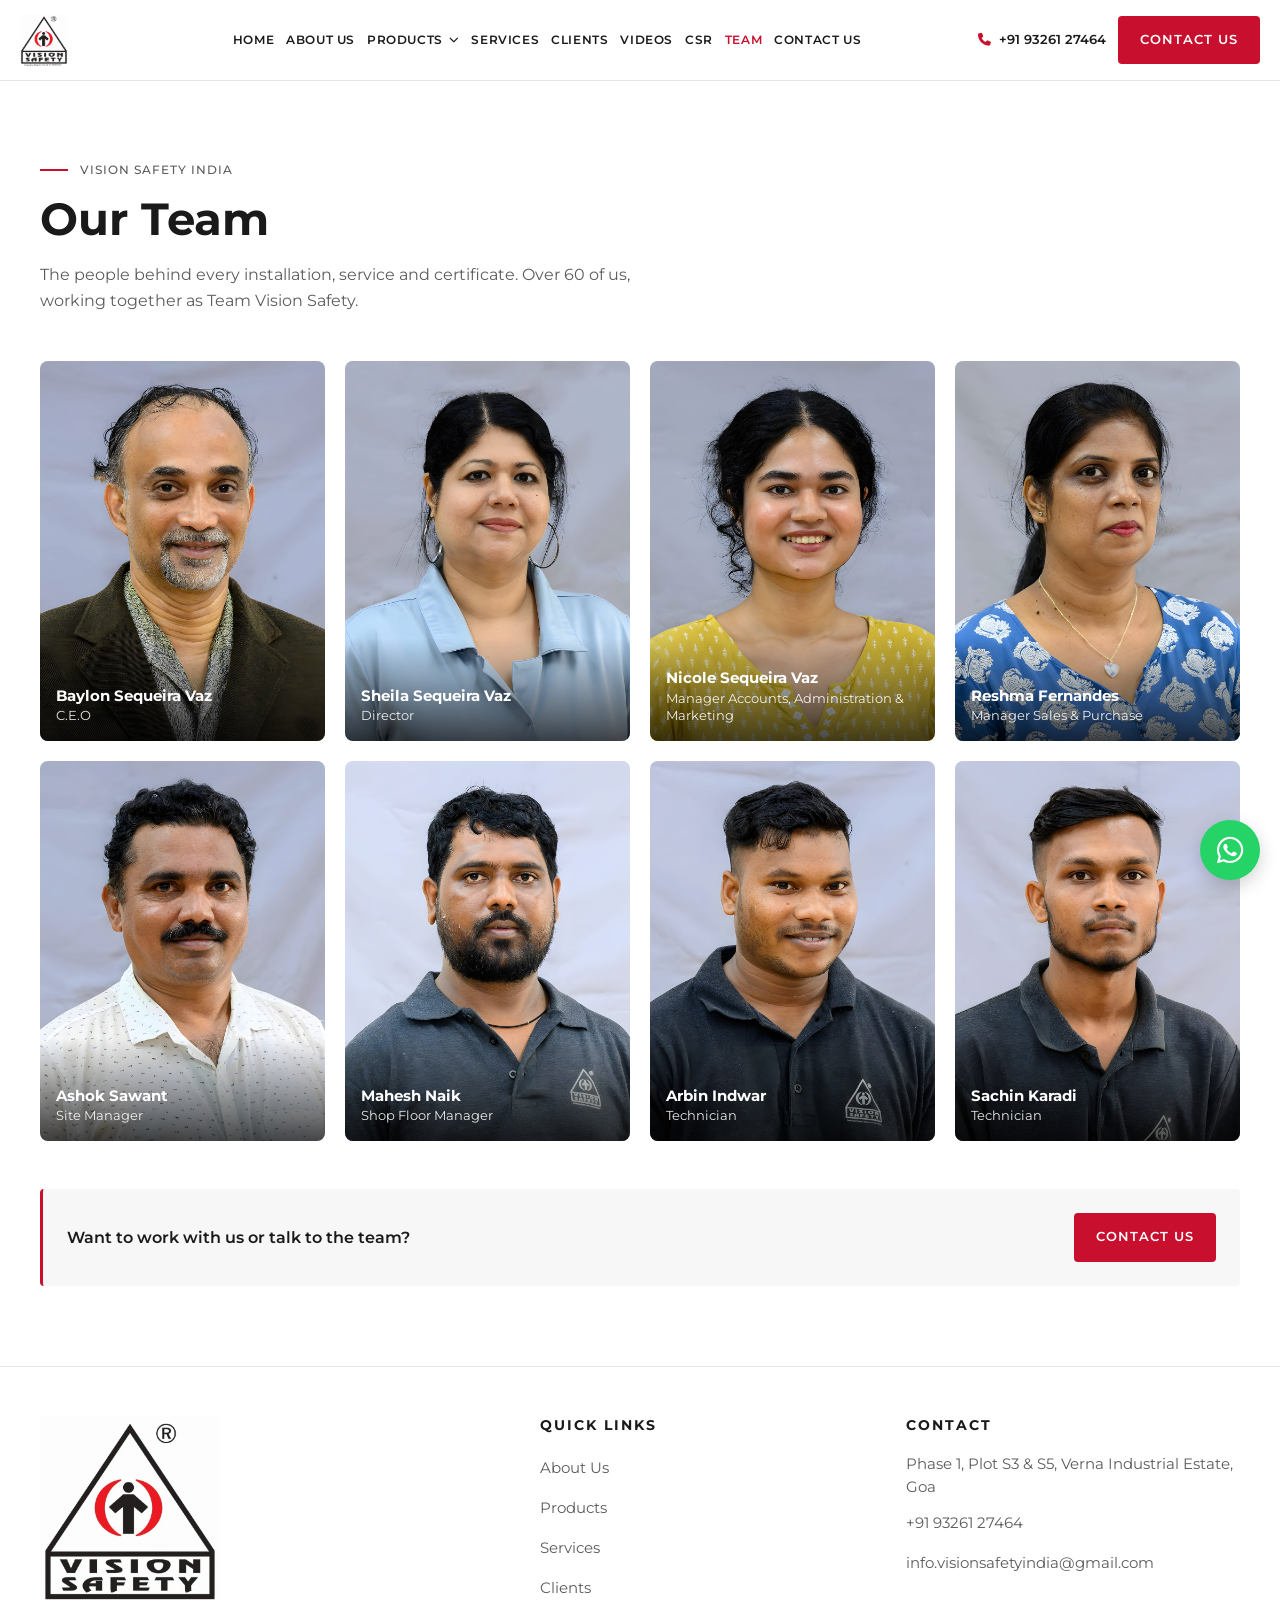
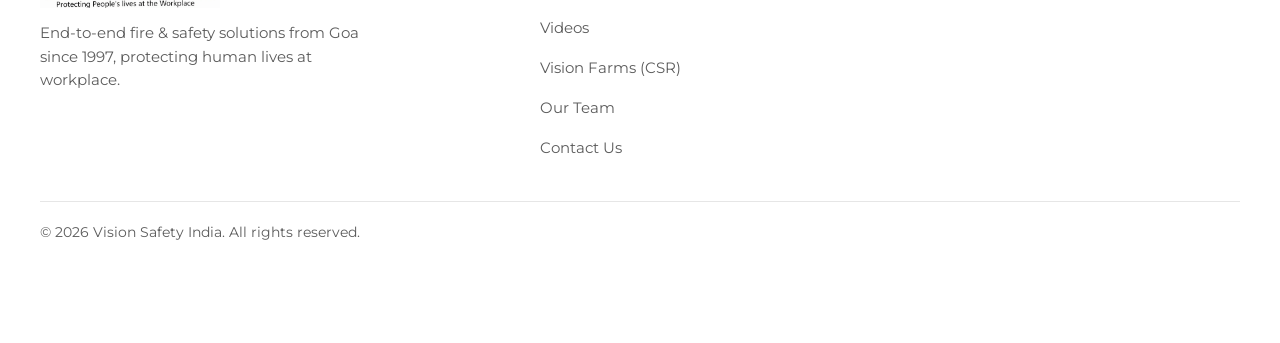
<file: team.html>
<!DOCTYPE html>
<html lang="en">
<head>
  <meta charset="utf-8">
  <meta name="viewport" content="width=device-width, initial-scale=1">
  <title>Our Team | Vision Safety India</title>
  <meta name="description" content="Meet the team behind Vision Safety India, fire and safety solutions from Verna Industrial Estate, Goa.">
  <link rel="icon" href="assets/img/logo.png">

  <link rel="preconnect" href="https://fonts.googleapis.com">
  <link rel="preconnect" href="https://fonts.gstatic.com" crossorigin>
  <link href="https://fonts.googleapis.com/css2?family=Montserrat:wght@300;400;500;600;700;800&display=swap" rel="stylesheet">
  <link rel="stylesheet" href="https://cdnjs.cloudflare.com/ajax/libs/font-awesome/6.5.2/css/all.min.css" referrerpolicy="no-referrer">
  <link rel="stylesheet" href="css/styles.css">
</head>
<body class="subpage">

  <!-- HEADER -->
  <header class="site-header" id="siteHeader">
    <div class="header-inner">
      <a href="index.html" class="logo" aria-label="Vision Safety India home">
        <img src="assets/img/logo.png" alt="Vision Safety India logo">
      </a>

      <nav class="main-nav" aria-label="Main">
        <ul>
          <li><a href="index.html">Home</a></li>
          <li><a href="index.html#about">About Us</a></li>
          <li class="has-dropdown">
            <button type="button" class="nav-drop-toggle" aria-expanded="false" aria-haspopup="true">
              Products <i class="fa-solid fa-chevron-down" aria-hidden="true"></i>
            </button>
            <ul class="dropdown" data-category-list></ul>
          </li>
          <li><a href="index.html#services">Services</a></li>
          <li><a href="index.html#clients">Clients</a></li>
          <li><a href="index.html#videos">Videos</a></li>
          <li><a href="index.html#csr">CSR</a></li>
          <li><a href="team.html" aria-current="page">Team</a></li>
          <li><a href="index.html#contact">Contact Us</a></li>
        </ul>
      </nav>

      <div class="header-actions">
        <a href="tel:+919326127464" class="header-phone"><i class="fa-solid fa-phone" aria-hidden="true"></i> +91 93261 27464</a>
        <a href="index.html#contact" class="btn header-cta">Contact Us</a>
        <button type="button" class="menu-toggle" id="menuOpen" aria-label="Open menu" aria-controls="mobileMenu" aria-expanded="false">
          <i class="fa-solid fa-bars" aria-hidden="true"></i>
        </button>
      </div>
    </div>
  </header>

  <!-- PHONE MENU -->
  <div class="mobile-menu" id="mobileMenu" role="dialog" aria-modal="true" aria-label="Menu" hidden>
    <div class="mobile-menu-top">
      <a href="index.html" class="logo"><img src="assets/img/logo.png" alt="Vision Safety India logo"></a>
      <button type="button" class="menu-close" id="menuClose" aria-label="Close menu"><i class="fa-solid fa-xmark" aria-hidden="true"></i></button>
    </div>
    <nav class="mobile-menu-body" aria-label="Mobile">
      <ul>
        <li><a href="index.html">Home</a></li>
        <li><a href="index.html#about">About Us</a></li>
        <li>
          <a href="index.html#products">Products</a>
          <ul class="mobile-sub" data-category-list></ul>
        </li>
        <li><a href="index.html#services">Services</a></li>
        <li><a href="index.html#clients">Clients</a></li>
        <li><a href="index.html#videos">Videos</a></li>
        <li><a href="index.html#csr">CSR</a></li>
        <li><a href="team.html" aria-current="page">Team</a></li>
        <li><a href="index.html#contact">Contact Us</a></li>
      </ul>
      <a href="tel:+919326127464" class="mobile-phone"><i class="fa-solid fa-phone" aria-hidden="true"></i> +91 93261 27464</a>
    </nav>
  </div>

  <main>
    <section class="page-hero">
      <div class="container">
        <p class="kicker">Vision Safety India</p>
        <h1 class="heading-left">Our Team</h1>
        <p class="page-hero-lead">The people behind every installation, service and certificate. Over 60 of us, working together as Team Vision Safety.</p>
      </div>
    </section>

    <section class="section" id="team">
      <div class="container">
        <ul class="team-grid">
          <li class="member"><img src="assets/img/team/baylon.jpg" alt="Baylon Sequeira Vaz"><div class="member-info"><h3>Baylon Sequeira Vaz</h3><p>C.E.O</p></div></li>
          <li class="member"><img src="assets/img/team/sheila.jpg" alt="Sheila Sequeira Vaz"><div class="member-info"><h3>Sheila Sequeira Vaz</h3><p>Director</p></div></li>
          <li class="member"><img src="assets/img/team/nicole.jpg" alt="Nicole Sequeira Vaz"><div class="member-info"><h3>Nicole Sequeira Vaz</h3><p>Manager Accounts, Administration &amp; Marketing</p></div></li>
          <li class="member"><img src="assets/img/team/reshma.jpg" alt="Reshma Fernandes"><div class="member-info"><h3>Reshma Fernandes</h3><p>Manager Sales &amp; Purchase</p></div></li>
          <li class="member"><img src="assets/img/team/ashok.jpg" alt="Ashok Sawant" loading="lazy"><div class="member-info"><h3>Ashok Sawant</h3><p>Site Manager</p></div></li>
          <li class="member"><img src="assets/img/team/mahesh.jpg" alt="Mahesh Naik" loading="lazy"><div class="member-info"><h3>Mahesh Naik</h3><p>Shop Floor Manager</p></div></li>
          <li class="member"><img src="assets/img/team/arbin.jpg" alt="Arbin Indwar" loading="lazy"><div class="member-info"><h3>Arbin Indwar</h3><p>Technician</p></div></li>
          <li class="member"><img src="assets/img/team/sachin.jpg" alt="Sachin Karadi" loading="lazy"><div class="member-info"><h3>Sachin Karadi</h3><p>Technician</p></div></li>
        </ul>

        <div class="team-cta">
          <p>Want to work with us or talk to the team?</p>
          <a href="index.html#contact" class="btn">Contact Us</a>
        </div>
      </div>
    </section>
  </main>

  <!-- FOOTER -->
  <footer class="site-footer">
    <div class="container footer-grid">
      <div class="footer-brand">
        <img src="assets/img/logo.png" alt="Vision Safety India logo" loading="lazy">
        <p>End-to-end fire &amp; safety solutions from Goa since 1997, protecting human lives at workplace.</p>
      </div>
      <div>
        <h4>Quick Links</h4>
        <ul class="footer-links">
          <li><a href="index.html#about">About Us</a></li>
          <li><a href="index.html#products">Products</a></li>
          <li><a href="index.html#services">Services</a></li>
          <li><a href="index.html#clients">Clients</a></li>
          <li><a href="index.html#videos">Videos</a></li>
          <li><a href="index.html#csr">Vision Farms (CSR)</a></li>
          <li><a href="team.html">Our Team</a></li>
          <li><a href="index.html#contact">Contact Us</a></li>
        </ul>
      </div>
      <div>
        <h4>Contact</h4>
        <ul class="footer-links">
          <li>Phase 1, Plot S3 &amp; S5, Verna Industrial Estate, Goa</li>
          <li><a href="tel:+919326127464">+91 93261 27464</a></li>
          <li><a href="mailto:info.visionsafetyindia@gmail.com">info.visionsafetyindia@gmail.com</a></li>
        </ul>
      </div>
    </div>
    <div class="container footer-bottom">
      <p>&copy; <span id="year">2026</span> Vision Safety India. All rights reserved.</p>
    </div>
  </footer>

  <a href="https://wa.me/919326127464" class="whatsapp-float" id="whatsappFloat" target="_blank" rel="noopener" aria-label="Chat on WhatsApp">
    <i class="fa-brands fa-whatsapp" aria-hidden="true"></i>
  </a>

  <script src="js/main.js"></script>
</body>
</html>
</file>
<file: css/styles.css>
/* ==========================================================================
   Vision Safety India
   ========================================================================== */

:root {
  --ink: #1a1a1a;
  --muted: #5c5c5c;
  --hairline: #e6e6e6;
  --white: #ffffff;
  --brass: #8a8668;
  --red: #c8102e;
  --soft: #f7f7f7;
  --shadow-card: 0 6px 18px rgba(26, 26, 26, 0.05);
  --shadow-header: 0 6px 20px rgba(26, 26, 26, 0.08);
  --ease: 0.3s ease;
  --container: min(1200px, calc(100% - 40px));
  --header-inner: min(1400px, calc(100% - 40px));
}

*,
*::before,
*::after { box-sizing: border-box; }

html { scroll-behavior: smooth; -webkit-text-size-adjust: 100%; }

body {
  margin: 0;
  font-family: "Montserrat", system-ui, sans-serif;
  font-weight: 400;
  color: var(--ink);
  background: var(--white);
  line-height: 1.6;
  overflow-x: clip;
}

body.no-scroll { overflow: hidden; }

img { max-width: 100%; display: block; }
a { color: inherit; }
ul { margin: 0; padding: 0; list-style: none; }
h1, h2, h3, h4, p { margin: 0; }
button { font: inherit; color: inherit; cursor: pointer; }

:focus-visible { outline: 2px solid var(--ink); outline-offset: 3px; }

.container { width: var(--container); margin-inline: auto; }

/* ---------- Buttons ---------- */
.btn {
  display: inline-flex;
  align-items: center;
  justify-content: center;
  min-height: 44px;
  padding: 14px 22px;
  border: 0;
  border-radius: 4px;
  background: var(--red);
  color: var(--white);
  font-size: 0.8rem;
  font-weight: 600;
  letter-spacing: 1px;
  text-transform: uppercase;
  text-decoration: none;
  white-space: nowrap;
  transition: background var(--ease);
}
.btn:hover { background: #a00c24; }

.btn-sm {
  min-height: 32px;
  padding: 8px 12px;
  font-size: 0.68rem;
}

/* ---------- Sections ---------- */
.section { padding: 80px 0; }
.section-tight { padding-top: 24px; }
.section-soft { background: var(--soft); }
main section[id] { scroll-margin-top: 72px; }

.section-title {
  text-align: center;
  font-weight: 700;
  letter-spacing: 2px;
  text-transform: uppercase;
  font-size: clamp(1.45rem, 5.5vw, 2.5rem);
  line-height: 1.2;
}
.section-title::after {
  content: "";
  display: block;
  width: 60px;
  height: 3px;
  margin: 16px auto 0;
  background: var(--red);
}

.section-subtitle {
  max-width: 680px;
  margin: 20px auto 0;
  text-align: center;
  color: var(--muted);
}

.eyebrow {
  text-align: center;
  color: var(--brass);
  font-size: 0.78rem;
  font-weight: 600;
  letter-spacing: 2px;
  text-transform: uppercase;
  margin-bottom: 8px;
}

.card {
  background: var(--white);
  border: 1px solid var(--hairline);
  border-radius: 12px;
  box-shadow: var(--shadow-card);
}

/* ---------- Header ---------- */
.site-header {
  position: fixed;
  inset: 0 0 auto 0;
  z-index: 100;
  background: var(--white);
  padding: 14px 0;
  border-bottom: 1px solid var(--hairline);
  transition: padding var(--ease), box-shadow var(--ease), border-color var(--ease);
}
.site-header.is-scrolled {
  padding: 8px 0;
  border-bottom-color: transparent;
  box-shadow: var(--shadow-header);
}

.header-inner {
  width: var(--header-inner);
  margin-inline: auto;
  display: flex;
  align-items: center;
  justify-content: space-between;
  gap: 16px;
}

/* The emblem is nearly square, so height is capped to keep the bar slim. */
.logo { display: inline-flex; flex-shrink: 0; }
.logo img {
  width: 108px;
  height: 52px;
  object-fit: contain;
  object-position: left center;
}

.main-nav { display: none; }

.main-nav > ul {
  display: flex;
  align-items: center;
  gap: 18px;
}

.main-nav a,
.nav-drop-toggle {
  display: inline-flex;
  align-items: center;
  gap: 6px;
  min-height: 44px;
  padding: 0;
  border: 0;
  background: none;
  font-size: 0.78rem;
  font-weight: 600;
  letter-spacing: 1px;
  text-transform: uppercase;
  text-decoration: none;
  white-space: nowrap;
  transition: color var(--ease);
}
.main-nav a:hover,
.nav-drop-toggle:hover,
.main-nav a[aria-current="page"] { color: var(--red); }
.nav-drop-toggle i { font-size: 0.6rem; }

.has-dropdown { position: relative; }

.dropdown {
  position: absolute;
  top: 100%;
  left: -16px;
  min-width: 220px;
  padding: 8px;
  background: var(--white);
  border: 1px solid var(--hairline);
  border-radius: 12px;
  box-shadow: var(--shadow-header);
  opacity: 0;
  visibility: hidden;
  transform: translateY(6px);
  transition: opacity var(--ease), transform var(--ease), visibility var(--ease);
}
.has-dropdown:hover .dropdown,
.has-dropdown:focus-within .dropdown,
.has-dropdown.is-open .dropdown {
  opacity: 1;
  visibility: visible;
  transform: translateY(0);
}
.dropdown a {
  display: flex;
  width: 100%;
  padding: 0 12px;
  border-radius: 8px;
  letter-spacing: 0.5px;
}
.dropdown a:hover { background: #f5f5f5; color: var(--red); }

.header-actions {
  display: flex;
  align-items: center;
  gap: 12px;
}

.header-phone {
  display: none;
  align-items: center;
  gap: 8px;
  min-height: 44px;
  font-size: 0.8rem;
  font-weight: 600;
  text-decoration: none;
  white-space: nowrap;
}
.header-phone i { color: var(--red); }

.header-cta { display: none; }

.menu-toggle,
.menu-close {
  width: 44px;
  height: 44px;
  display: inline-flex;
  align-items: center;
  justify-content: center;
  border: 0;
  background: none;
  font-size: 1.35rem;
}

/* ---------- Phone menu ---------- */
.mobile-menu {
  position: fixed;
  inset: 0;
  z-index: 200;
  background: var(--white);
  display: flex;
  flex-direction: column;
}
.mobile-menu[hidden] { display: none; }

.mobile-menu-top {
  width: var(--header-inner);
  margin-inline: auto;
  display: flex;
  align-items: center;
  justify-content: space-between;
  padding: 8px 0;
  border-bottom: 1px solid var(--hairline);
  flex-shrink: 0;
}

.mobile-menu-body {
  flex: 1;
  overflow-y: auto;
  overscroll-behavior: contain;
  width: var(--header-inner);
  margin-inline: auto;
  padding: 12px 0 40px;
}

.mobile-menu-body > ul > li { border-bottom: 1px solid var(--hairline); }

.mobile-menu-body a {
  display: flex;
  align-items: center;
  min-height: 52px;
  font-size: 1.05rem;
  font-weight: 600;
  letter-spacing: 1px;
  text-transform: uppercase;
  text-decoration: none;
}

.mobile-sub { padding: 0 0 10px 16px; }
.mobile-sub a {
  min-height: 44px;
  font-size: 0.95rem;
  font-weight: 500;
  letter-spacing: 0.5px;
  color: var(--muted);
}

.mobile-phone { gap: 10px; margin-top: 16px; }
.mobile-phone i { color: var(--red); }
.mobile-menu-body a[aria-current="page"] { color: var(--red); }

/* ---------- Hero ---------- */
.hero {
  position: relative;
  height: 100vh;
  height: 100dvh;
  min-height: 640px;
  overflow: hidden;
  background: var(--ink);
  touch-action: pan-y;
}

.hero-slide {
  position: absolute;
  inset: 0;
  width: 100%;
  height: 100%;
  object-fit: cover;
  opacity: 0;
  transition: opacity 1s ease;
}
.hero-slide.is-active { opacity: 1; }

.hero-shade {
  position: absolute;
  inset: 0;
  background: linear-gradient(to right, rgba(0, 0, 0, 0.42) 0%, transparent 34%);
  pointer-events: none;
}

.hero-caption {
  position: absolute;
  top: 50%;
  left: 24px;
  transform: translateY(-50%);
  width: 240px;
  max-width: calc(100% - 48px);
  color: var(--white);
  z-index: 2;
}

.hero-title {
  font-size: clamp(0.95rem, 1.35vw, 1.2rem);
  font-weight: 700;
  line-height: 1.35;
  text-shadow: 0 2px 12px rgba(0, 0, 0, 0.45);
}

.hero-line {
  margin: 6px 0 14px;
  font-size: 0.78rem;
  text-shadow: 0 2px 12px rgba(0, 0, 0, 0.45);
}

.hero-arrow {
  display: none;
  position: absolute;
  top: 50%;
  transform: translateY(-50%);
  z-index: 3;
  width: 46px;
  height: 46px;
  border: 0;
  border-radius: 50%;
  background: var(--white);
  color: var(--ink);
  align-items: center;
  justify-content: center;
  transition: background var(--ease);
}
.hero-arrow:hover { background: #f5f5f5; }
.hero-prev { left: 20px; }
.hero-next { right: 20px; }

.hero-dots {
  position: absolute;
  bottom: 16px;
  left: 50%;
  transform: translateX(-50%);
  display: flex;
  z-index: 3;
}
.hero-dot {
  width: 44px;
  height: 44px;
  padding: 0;
  border: 0;
  background: none;
  display: inline-flex;
  align-items: center;
  justify-content: center;
}
.hero-dot::before {
  content: "";
  width: 10px;
  height: 10px;
  border-radius: 50%;
  background: rgba(255, 255, 255, 0.45);
  transition: background var(--ease);
}
.hero-dot[aria-current="true"]::before { background: var(--white); }

/* ---------- Stats ---------- */
.stats {
  padding: 48px 0;
  border-bottom: 1px solid var(--hairline);
}

.stats-grid {
  display: grid;
  grid-template-columns: repeat(2, minmax(0, 1fr));
  gap: 40px 20px;
}

.stat {
  display: flex;
  flex-direction: column;
  align-items: center;
  text-align: center;
}

.stat-num {
  font-family: "Noto Serif", Georgia, serif;
  font-size: clamp(1.8rem, 6.5vw, 2.6rem);
  font-weight: 400;
  line-height: 1.15;
  letter-spacing: -0.5px;
  white-space: nowrap;
  font-variant-numeric: lining-nums;
}
.stat-num em {
  margin-left: 6px;
  font-style: normal;
  font-size: 0.6em;
  vertical-align: 0.35em;
  color: var(--red);
}
.stat-num.stat-word { color: var(--red); font-size: clamp(1.6rem, 6vw, 2.6rem); }

.stat-label {
  margin-top: 14px;
  font-family: "Noto Serif", Georgia, serif;
  font-size: 0.85rem;
  color: var(--ink);
}

/* ---------- About ---------- */
.about {
  display: grid;
  grid-template-columns: minmax(0, 1fr);
  gap: 40px;
  align-items: center;
}

.about-main > p { margin-top: 16px; color: var(--muted); line-height: 1.8; }
.about-main > p.about-lead { margin-top: 18px; color: var(--ink); font-size: 1.05rem; font-weight: 500; }

.about-illustration {
  margin: 0;
  padding: 28px;
  background: var(--white);
  border: 1px solid var(--hairline);
  border-top: 3px solid var(--red);
  border-radius: 12px;
}
.about-illustration img { width: 100%; max-width: 340px; margin-inline: auto; }

.mv-grid {
  display: grid;
  grid-template-columns: minmax(0, 1fr);
  gap: 16px;
  margin-top: 32px;
}

.mv-item {
  padding: 22px 20px;
  border: 1px solid var(--hairline);
  border-radius: 12px;
  background: var(--white);
}
.mv-item i { color: var(--brass); font-size: 1.3rem; }
.mv-item h3 {
  margin: 10px 0 8px;
  font-size: 0.85rem;
  font-weight: 700;
  letter-spacing: 2px;
  text-transform: uppercase;
}
.mv-item p { color: var(--muted); font-size: 0.9rem; }

/* ---------- Left-aligned headings ---------- */
.kicker {
  display: flex;
  align-items: center;
  gap: 12px;
  color: var(--muted);
  font-size: 0.78rem;
  font-weight: 500;
  letter-spacing: 1px;
  text-transform: uppercase;
}
.kicker::before {
  content: "";
  width: 28px;
  height: 2px;
  background: var(--red);
}

.heading-left {
  margin-top: 10px;
  font-size: clamp(1.3rem, 4.2vw, 2rem);
  font-weight: 600;
  line-height: 1.3;
}

.pill-kicker {
  display: inline-block;
  padding: 6px 16px;
  border: 1px solid var(--red);
  border-radius: 999px;
  color: var(--ink);
  font-size: 0.72rem;
  font-weight: 600;
  letter-spacing: 1.5px;
  text-transform: uppercase;
}

/* ---------- Team page ---------- */
.page-hero {
  padding: 140px 0 8px;
}
.page-hero .heading-left { font-size: clamp(1.8rem, 6vw, 2.8rem); font-weight: 700; }
.page-hero-lead { max-width: 640px; margin-top: 14px; color: var(--muted); }
.subpage #team { padding-top: 40px; }

.team-grid {
  display: grid;
  grid-template-columns: repeat(2, minmax(0, 1fr));
  gap: 14px;
}

.team-cta {
  display: flex;
  flex-wrap: wrap;
  align-items: center;
  justify-content: space-between;
  gap: 16px;
  margin-top: 48px;
  padding: 24px;
  border-left: 3px solid var(--red);
  background: var(--soft);
  border-radius: 4px;
}
.team-cta p { font-weight: 600; }

.member {
  position: relative;
  aspect-ratio: 3 / 4;
  border-radius: 8px;
  overflow: hidden;
  background: #f2f2f2;
}
.member img {
  width: 100%;
  height: 100%;
  object-fit: cover;
  object-position: center top;
  transition: transform var(--ease);
}
.member:hover img { transform: scale(1.04); }

.member-info {
  position: absolute;
  inset: auto 0 0 0;
  padding: 40px 12px 12px;
  background: linear-gradient(to bottom, transparent, rgba(0, 0, 0, 0.72));
  color: var(--white);
}
.member-info h3 { font-size: 0.85rem; font-weight: 700; line-height: 1.3; }
.member-info p { margin-top: 2px; font-size: 0.72rem; line-height: 1.4; opacity: 0.9; }

/* ---------- Sliders ---------- */
.slider { margin-top: 32px; }

.slider-track {
  --per-view: 1.15;
  display: grid;
  grid-auto-flow: column;
  grid-auto-columns: calc((100% - (var(--per-view) - 1) * 20px) / var(--per-view));
  column-gap: 20px;
  overflow-x: auto;
  scroll-snap-type: x mandatory;
  overscroll-behavior-x: contain;
  scrollbar-width: none;
  padding: 4px 0 12px;
}
.slider-track::-webkit-scrollbar { display: none; }
.slide { scroll-snap-align: start; min-width: 0; }

.slider-nav {
  display: flex;
  justify-content: center;
  gap: 12px;
  margin-top: 20px;
}
.slider-btn {
  width: 46px;
  height: 46px;
  border: 1px solid var(--hairline);
  border-radius: 50%;
  background: var(--white);
  display: inline-flex;
  align-items: center;
  justify-content: center;
  transition: border-color var(--ease), color var(--ease);
}
.slider-btn:hover { background: var(--red); border-color: var(--red); color: var(--white); }

/* ---------- Services ---------- */
/* Photo-only cards; the name and description appear on hover or keyboard focus. */
.service {
  position: relative;
  display: grid;
  grid-template-rows: 1fr auto auto;
  aspect-ratio: 4 / 5;
  overflow: hidden;
  border: 0;
  border-radius: 8px;
}
.service > * { grid-column: 1; }
.service img {
  grid-row: 1 / -1;
  width: 100%;
  height: 100%;
  object-fit: cover;
  transition: transform var(--ease);
}
.service::after {
  content: "";
  grid-area: 1 / 1 / -1 / 2;
  background: linear-gradient(to bottom, transparent 45%, rgba(0, 0, 0, 0.78));
  opacity: 0;
  transition: opacity var(--ease);
}
.service i { display: none; }
.service h3,
.service p {
  position: relative;
  z-index: 1;
  padding: 0 20px;
  color: var(--white);
  opacity: 0;
  transform: translateY(10px);
  transition: opacity var(--ease), transform var(--ease);
}
.service h3 { grid-row: 2; font-size: 1.05rem; font-weight: 700; }
.service p { grid-row: 3; padding-top: 6px; padding-bottom: 20px; font-size: 0.85rem; line-height: 1.5; }
.service:hover img { transform: scale(1.04); }
.service:hover::after,
.service:focus-within::after,
.service:hover h3,
.service:hover p { opacity: 1; transform: none; }

/* ---------- Products / gallery ---------- */
.filters {
  display: flex;
  flex-wrap: wrap;
  justify-content: center;
  gap: 10px;
  margin-top: 32px;
}

.pill {
  min-height: 44px;
  padding: 8px 16px;
  border: 1px solid var(--hairline);
  border-radius: 999px;
  background: var(--white);
  font-size: 0.8rem;
  font-weight: 600;
  letter-spacing: 0.5px;
  text-transform: uppercase;
  transition: background var(--ease), color var(--ease), border-color var(--ease);
}
.pill:hover { border-color: var(--red); color: var(--red); }
.pill[aria-pressed="true"] { background: var(--red); border-color: var(--red); color: var(--white); }

.gallery-item {
  position: relative;
  display: block;
  width: 100%;
  aspect-ratio: 4 / 3;
  padding: 0;
  border: 0;
  border-radius: 8px;
  overflow: hidden;
  background: #f2f2f2;
  text-align: left;
}

.gallery-item img {
  width: 100%;
  height: 100%;
  object-fit: cover;
  transition: transform var(--ease);
}
.gallery-item:hover img { transform: scale(1.04); }

/* Product cutouts shot on white would be cropped badly by cover. */
.gallery-item.is-cutout { background: var(--white); border: 1px solid var(--hairline); }
.gallery-item.is-cutout img { object-fit: contain; padding: 16px 16px 48px; }

.gallery-caption {
  position: absolute;
  inset: auto 0 0 0;
  padding: 36px 16px 14px;
  background: linear-gradient(to bottom, transparent, rgba(0, 0, 0, 0.72));
  color: var(--white);
  font-size: 0.9rem;
  font-weight: 600;
  line-height: 1.35;
}
.gallery-caption em {
  display: block;
  margin-bottom: 2px;
  font-style: normal;
  font-size: 0.66rem;
  letter-spacing: 1.5px;
  text-transform: uppercase;
  opacity: 0.85;
}

/* Breathing items that have no product photo yet. */
.gallery-item.is-icon {
  display: flex;
  align-items: center;
  justify-content: center;
  padding-bottom: 48px;
  background: var(--soft);
  border: 1px solid var(--hairline);
}
.gallery-item.is-icon > i { color: var(--brass); font-size: 3.2rem; }

.product-slide .gallery-item { aspect-ratio: 1 / 1; }
.product-slide .gallery-item.is-cutout img { padding: 20px; }
.product-slide .gallery-item.is-icon { padding-bottom: 0; }
.product-slide .gallery-caption {
  opacity: 0;
  transform: translateY(10px);
  transition: opacity var(--ease), transform var(--ease);
}
.product-slide .gallery-item:hover .gallery-caption,
.product-slide .gallery-item:focus-visible .gallery-caption { opacity: 1; transform: none; }

/* ---------- Videos ---------- */
.vg {
  display: grid;
  grid-template-columns: minmax(0, 1fr);
  gap: 20px;
  margin-top: 32px;
}

.vg-stage {
  background: var(--white);
  border: 1px solid var(--hairline);
  border-radius: 12px;
  box-shadow: var(--shadow-card);
  padding: 14px;
  align-self: start;
}

.vg-player {
  position: relative;
  aspect-ratio: 16 / 9;
  background: #111111;
  border-radius: 8px;
  overflow: hidden;
}
.vg-player iframe {
  position: absolute;
  inset: 0;
  width: 100%;
  height: 100%;
  border: 0;
}

.vg-poster {
  position: absolute;
  inset: 0;
  padding: 0;
  border: 0;
  background: #111111;
  cursor: pointer;
}
.vg-poster img {
  width: 100%;
  height: 100%;
  object-fit: cover;
  transition: transform var(--ease), opacity var(--ease);
}
.vg-poster:hover img { transform: scale(1.03); opacity: 0.9; }

.vg-play {
  position: absolute;
  top: 50%;
  left: 50%;
  width: 72px;
  height: 72px;
  margin: -36px 0 0 -36px;
  border-radius: 50%;
  background: var(--white);
  color: var(--red);
  display: flex;
  align-items: center;
  justify-content: center;
  font-size: 1.4rem;
  padding-left: 4px;
  box-shadow: 0 6px 20px rgba(0, 0, 0, 0.3);
  transition: transform var(--ease);
}
.vg-poster:hover .vg-play { transform: scale(1.08); }

.vg-meta { padding: 18px 6px 6px; }
.vg-tag,
.vg-item-tag {
  display: inline-block;
  color: var(--red);
  font-size: 0.7rem;
  font-weight: 600;
  letter-spacing: 1.5px;
  text-transform: uppercase;
}
.vg-meta h3 { margin-top: 6px; font-size: 1.2rem; font-weight: 700; line-height: 1.35; }
.vg-meta p { margin-top: 6px; color: var(--muted); font-size: 0.92rem; }

.vg-link,
.text-link {
  display: inline-flex;
  align-items: center;
  gap: 8px;
  min-height: 44px;
  margin-top: 8px;
  font-size: 0.8rem;
  font-weight: 700;
  letter-spacing: 0.5px;
  text-transform: uppercase;
  text-decoration: none;
  transition: color var(--ease);
}
.vg-link i,
.text-link i { color: var(--red); }
.vg-link:hover,
.text-link:hover { color: var(--red); }

.vg-list {
  list-style: none;
  margin: 0;
  padding: 0;
  display: flex;
  flex-direction: column;
  gap: 10px;
  max-height: 560px;
  overflow-y: auto;
  overscroll-behavior: contain;
  scrollbar-width: thin;
}

.vg-item {
  display: grid;
  grid-template-columns: 128px minmax(0, 1fr);
  gap: 12px;
  align-items: center;
  width: 100%;
  padding: 8px;
  border: 1px solid var(--hairline);
  border-radius: 8px;
  background: var(--white);
  text-align: left;
  transition: border-color var(--ease), background var(--ease);
}
.vg-item:hover { background: #f7f7f7; }
.vg-item[aria-current="true"] { border-color: var(--red); background: var(--white); box-shadow: inset 3px 0 0 var(--red); }

.vg-thumb {
  position: relative;
  aspect-ratio: 16 / 9;
  border-radius: 6px;
  overflow: hidden;
  background: #111111;
}
.vg-thumb img { width: 100%; height: 100%; object-fit: cover; }
.vg-thumb i {
  position: absolute;
  right: 6px;
  bottom: 6px;
  width: 22px;
  height: 22px;
  border-radius: 50%;
  background: rgba(255, 255, 255, 0.92);
  color: var(--ink);
  font-size: 0.55rem;
  display: flex;
  align-items: center;
  justify-content: center;
  padding-left: 2px;
}
.vg-item-title {
  display: block;
  margin-top: 2px;
  font-size: 0.85rem;
  font-weight: 600;
  line-height: 1.35;
}
.vg-item-tag { font-size: 0.62rem; }

/* ---------- Why choose us ---------- */
.why-grid {
  display: grid;
  grid-template-columns: minmax(0, 1fr);
  gap: 32px 24px;
  margin-top: 40px;
}

.why { text-align: center; }
.why i { color: var(--red); font-size: 1.8rem; }
.why h3 { margin: 12px 0 6px; font-size: 1.05rem; font-weight: 700; }
.why p { color: var(--muted); font-size: 0.92rem; }

/* ---------- Clients ---------- */
.sectors {
  display: grid;
  grid-template-columns: repeat(3, minmax(0, 1fr));
  gap: 10px;
  margin-top: 36px;
}
.sectors li {
  display: flex;
  flex-direction: column;
  align-items: center;
  gap: 8px;
  padding: 16px 8px;
  background: var(--white);
  border: 1px solid var(--hairline);
  border-radius: 12px;
  font-size: 0.72rem;
  font-weight: 700;
  letter-spacing: 1px;
  text-transform: uppercase;
  text-align: center;
}
.sectors i { color: var(--red); font-size: 1.4rem; }

.client-group { margin-top: 40px; }
.client-group + .client-group { margin-top: 32px; }

.client-group-title {
  margin-bottom: 14px;
  color: var(--red);
  font-size: 0.78rem;
  font-weight: 600;
  letter-spacing: 2px;
  text-transform: uppercase;
  text-align: center;
}

.logo-carousel {
  --tile: 160px;
  overflow: hidden;
  -webkit-mask-image: linear-gradient(to right, transparent, #000 6%, #000 94%, transparent);
  mask-image: linear-gradient(to right, transparent, #000 6%, #000 94%, transparent);
}

.logo-track {
  display: flex;
  width: max-content;
  animation: logo-scroll var(--duration, 40s) linear infinite;
}
.logo-carousel[data-direction="reverse"] .logo-track { animation-direction: reverse; }
.logo-carousel:hover .logo-track { animation-play-state: paused; }

/* Tiles carry their own right margin so the duplicated half is exactly 50% wide. */
@keyframes logo-scroll {
  from { transform: translateX(0); }
  to { transform: translateX(-50%); }
}

.logo-tile {
  flex: 0 0 var(--tile);
  margin-right: 16px;
  height: 110px;
  display: flex;
  align-items: center;
  justify-content: center;
  padding: 14px 18px;
  background: var(--white);
  border: 1px solid var(--hairline);
  border-radius: 8px;
}

.logo-tile img {
  max-width: 100%;
  max-height: 64px;
  width: auto;
  height: auto;
  object-fit: contain;
}

.logo-tile .logo-text {
  font-size: 0.85rem;
  font-weight: 700;
  letter-spacing: 1px;
  line-height: 1.35;
  text-transform: uppercase;
  text-align: center;
  color: var(--ink);
}

.cert-carousel { margin-top: 28px; }
.cert-carousel .logo-tile { height: 120px; border-radius: 12px; }
.cert-carousel .logo-tile img {
  max-height: 72px;
  filter: grayscale(1);
  opacity: 0.7;
  transition: filter var(--ease), opacity var(--ease);
}
.cert-carousel .logo-tile:hover img { filter: none; opacity: 1; }
.cert-carousel .logo-text { color: #7a7a7a; font-size: 0.95rem; letter-spacing: 1.5px; }

/* ---------- CSR ---------- */

.csr-hero {
  display: grid;
  grid-template-columns: minmax(0, 1fr);
  gap: 32px;
  align-items: center;
}

.csr-hero-text > p { margin-top: 14px; color: var(--muted); line-height: 1.8; }
.csr-hero-text > p.csr-lead { margin-top: 16px; color: var(--ink); font-size: 1.05rem; font-weight: 500; }

.csr-facts {
  display: grid;
  grid-template-columns: repeat(3, minmax(0, 1fr));
  gap: 12px;
  margin-top: 28px;
}
.csr-facts li { padding-left: 12px; border-left: 3px solid var(--red); }
.csr-facts strong { display: block; font-size: clamp(1.4rem, 5vw, 2rem); font-weight: 700; line-height: 1.1; }
.csr-facts span { display: block; margin-top: 4px; color: var(--muted); font-size: 0.78rem; line-height: 1.4; }

.csr-hero-img { margin: 0; }
.csr-hero-img img {
  width: 100%;
  aspect-ratio: 4 / 3;
  object-fit: cover;
  border-radius: 12px;
}

.csr-grow {
  display: grid;
  grid-template-columns: minmax(0, 1fr);
  gap: 16px;
  margin-top: 48px;
}
.grow {
  padding: 24px 22px;
  border: 1px solid var(--hairline);
  border-radius: 12px;
  background: var(--white);
}
.grow i { color: var(--brass); font-size: 1.5rem; }
.grow h3 { margin: 12px 0 6px; font-size: 1rem; font-weight: 700; }
.grow p { color: var(--muted); font-size: 0.9rem; }

.csr-quote {
  max-width: 760px;
  margin: 48px auto 0;
  padding: 0 0 0 20px;
  border-left: 3px solid var(--red);
}
.csr-quote p { font-size: clamp(1rem, 2.4vw, 1.2rem); font-weight: 500; font-style: italic; line-height: 1.7; }

.csr-gallery-head { margin-top: 56px; text-align: center; }
.csr-gallery-head h3 {
  font-size: 0.85rem;
  font-weight: 700;
  letter-spacing: 2px;
  text-transform: uppercase;
}

.csr-mosaic {
  display: grid;
  grid-template-columns: repeat(2, minmax(0, 1fr));
  grid-auto-rows: 140px;
  grid-auto-flow: dense;
  gap: 10px;
  margin-top: 20px;
}
.csr-mosaic .gallery-item { aspect-ratio: auto; height: 100%; }
.csr-mosaic .is-wide { grid-column: span 2; }
.csr-mosaic .is-tall { grid-row: span 2; }

/* ---------- Contact ---------- */
.contact-grid {
  display: grid;
  grid-template-columns: minmax(0, 1fr);
  gap: 20px;
  margin-top: 40px;
}

.contact-card {
  padding: 28px 24px;
  border: 1px solid var(--hairline);
  border-radius: 12px;
  background: var(--white);
}
.contact-card h3 { font-size: 1.15rem; font-weight: 700; margin-bottom: 12px; }

.contact-list li {
  display: flex;
  gap: 14px;
  padding: 10px 0;
  overflow-wrap: anywhere;
}
.contact-list i { color: var(--red); width: 20px; flex-shrink: 0; text-align: center; padding-top: 5px; }
.contact-list a {
  display: inline-block;
  font-weight: 600;
  text-decoration: none;
  padding: 2px 0;
}
.contact-list a:hover { color: var(--red); }

.directions {
  display: inline-flex;
  align-items: center;
  gap: 10px;
  min-height: 44px;
  margin-top: 12px;
  font-weight: 700;
  letter-spacing: 0.4px;
  text-transform: uppercase;
  text-decoration: none;
  font-size: 0.85rem;
}
.directions i { color: var(--red); font-size: 1.1rem; }

.map-wrap {
  min-height: 400px;
  border: 1px solid var(--hairline);
  border-radius: 12px;
  overflow: hidden;
}
.map-wrap iframe { width: 100%; height: 100%; min-height: 400px; border: 0; display: block; }

/* ---------- Footer ---------- */
.site-footer {
  background: var(--white);
  border-top: 1px solid var(--hairline);
  padding: 48px 0 100px;
}

.footer-grid {
  display: grid;
  grid-template-columns: minmax(0, 1fr);
  gap: 32px;
}

.footer-brand img { width: 160px; height: auto; }
.footer-brand p { margin-top: 14px; color: var(--muted); font-size: 0.92rem; max-width: 340px; }

.site-footer h4 {
  font-size: 0.85rem;
  font-weight: 700;
  letter-spacing: 2px;
  text-transform: uppercase;
  margin-bottom: 12px;
}

.footer-links li { color: var(--muted); font-size: 0.92rem; padding: 4px 0; overflow-wrap: anywhere; }
.footer-links a { text-decoration: none; display: inline-flex; min-height: 32px; align-items: center; }
.footer-links a:hover { color: var(--red); }

.footer-bottom {
  margin-top: 32px;
  padding-top: 20px;
  border-top: 1px solid var(--hairline);
  font-size: 0.85rem;
  color: var(--muted);
}

/* ---------- WhatsApp ---------- */
.whatsapp-float {
  position: fixed;
  right: 20px;
  bottom: 20px;
  z-index: 90;
  width: 60px;
  height: 60px;
  border-radius: 50%;
  background: #25d366;
  color: var(--white);
  display: inline-flex;
  align-items: center;
  justify-content: center;
  font-size: 1.9rem;
  text-decoration: none;
  box-shadow: 0 6px 18px rgba(0, 0, 0, 0.18);
  transition: transform var(--ease);
}
.whatsapp-float:hover { transform: scale(1.06); }
body.overlay-open .whatsapp-float { display: none; }

/* ---------- Lightbox ---------- */
.lightbox {
  position: fixed;
  inset: 0;
  z-index: 300;
  background: rgba(0, 0, 0, 0.88);
  display: flex;
  align-items: center;
  justify-content: center;
  padding: 60px 12px;
  touch-action: pan-y;
}
.lightbox[hidden] { display: none; }

.lb-figure { margin: 0; max-width: min(1100px, 100%); text-align: center; }
.lb-figure img {
  max-width: 100%;
  max-height: 78vh;
  margin-inline: auto;
  object-fit: contain;
}
.lb-figure figcaption { margin-top: 12px; color: var(--white); font-size: 0.95rem; }

.lb-close {
  position: absolute;
  top: 12px;
  right: 12px;
  width: 44px;
  height: 44px;
  border: 0;
  background: none;
  color: var(--white);
  font-size: 1.6rem;
}

.lb-nav {
  position: absolute;
  top: 50%;
  transform: translateY(-50%);
  width: 46px;
  height: 46px;
  border: 0;
  border-radius: 50%;
  background: var(--white);
  color: var(--ink);
  display: inline-flex;
  align-items: center;
  justify-content: center;
  z-index: 2;
}
.lb-prev { left: 12px; }
.lb-next { right: 12px; }

/* ==========================================================================
   Breakpoints (mobile first)
   ========================================================================== */

@media (max-width: 768px) {
  .filters {
    flex-wrap: nowrap;
    justify-content: flex-start;
    overflow-x: auto;
    scrollbar-width: none;
    padding-bottom: 4px;
  }
  .filters::-webkit-scrollbar { display: none; }
  .pill { flex-shrink: 0; }
}

@media (min-width: 577px) {
  .why-grid { grid-template-columns: repeat(2, minmax(0, 1fr)); }
  .slider-track { --per-view: 2; }
  .mv-grid { grid-template-columns: repeat(2, minmax(0, 1fr)); }
  .logo-carousel { --tile: 180px; }
}

@media (min-width: 769px) {
  .logo img { width: 132px; height: 60px; }
  .hero-caption { left: 84px; }
  .csr-grow { grid-template-columns: repeat(3, minmax(0, 1fr)); gap: 20px; }
  .csr-mosaic { grid-template-columns: repeat(4, minmax(0, 1fr)); grid-auto-rows: 170px; gap: 14px; }
  .sectors { grid-template-columns: repeat(6, minmax(0, 1fr)); gap: 14px; }
  .page-hero { padding-top: 160px; }
  .footer-grid { grid-template-columns: minmax(0, 1.4fr) minmax(0, 1fr) minmax(0, 1fr); }
  .footer-brand img { width: 180px; }
  .team-grid { grid-template-columns: repeat(3, minmax(0, 1fr)); gap: 20px; }
  .member-info { padding: 48px 16px 16px; }
  .member-info h3 { font-size: 0.95rem; }
  .member-info p { font-size: 0.8rem; }
  .logo-carousel { --tile: 200px; }
}

@media (min-width: 993px) {
  .main-nav { display: block; }
  .header-cta { display: inline-flex; }
  .menu-toggle { display: none; }
  .logo img { width: 96px; height: 52px; }
  .hero-arrow { display: inline-flex; }
  main section[id] { scroll-margin-top: 76px; }
  .slider-track { --per-view: 3; }
  .slider-nav { justify-content: flex-end; }
  .about { grid-template-columns: minmax(0, 1.35fr) minmax(0, 1fr); gap: 64px; }
  .about-illustration { padding: 40px; }
  .why-grid { grid-template-columns: repeat(4, minmax(0, 1fr)); }
  .vg { grid-template-columns: minmax(0, 1.75fr) minmax(0, 1fr); gap: 24px; }
  .vg-list { max-height: none; height: 0; min-height: 100%; }
  .csr-hero { grid-template-columns: minmax(0, 1fr) minmax(0, 1fr); gap: 56px; }
  .csr-mosaic { grid-auto-rows: 200px; }
  .contact-grid { grid-template-columns: minmax(0, 5fr) minmax(0, 7fr); }
  .stats { padding: 64px 0; }
  .stats-grid { grid-template-columns: repeat(4, minmax(0, 1fr)); gap: 32px; }
  .logo-carousel { --tile: 210px; }
  .team-grid { grid-template-columns: repeat(4, minmax(0, 1fr)); }
  .mobile-menu { display: none !important; }
}

@media (min-width: 993px) and (max-width: 1360px) {
  .main-nav > ul { gap: 12px; }
  .main-nav a,
  .nav-drop-toggle { letter-spacing: 0.6px; }
}

@media (min-width: 1280px) {
  .header-phone { display: inline-flex; }
}

@media (min-width: 1361px) {
  .logo img { width: 132px; height: 60px; }
  .main-nav > ul { gap: 22px; }
}

@media (prefers-reduced-motion: reduce) {
  html { scroll-behavior: auto; }
  .logo-carousel { -webkit-mask-image: none; mask-image: none; }
  .logo-track { width: auto; flex-wrap: wrap; justify-content: center; row-gap: 16px; }
  *,
  *::before,
  *::after {
    transition: none !important;
    animation: none !important;
    scroll-behavior: auto !important;
  }
}
</file>
